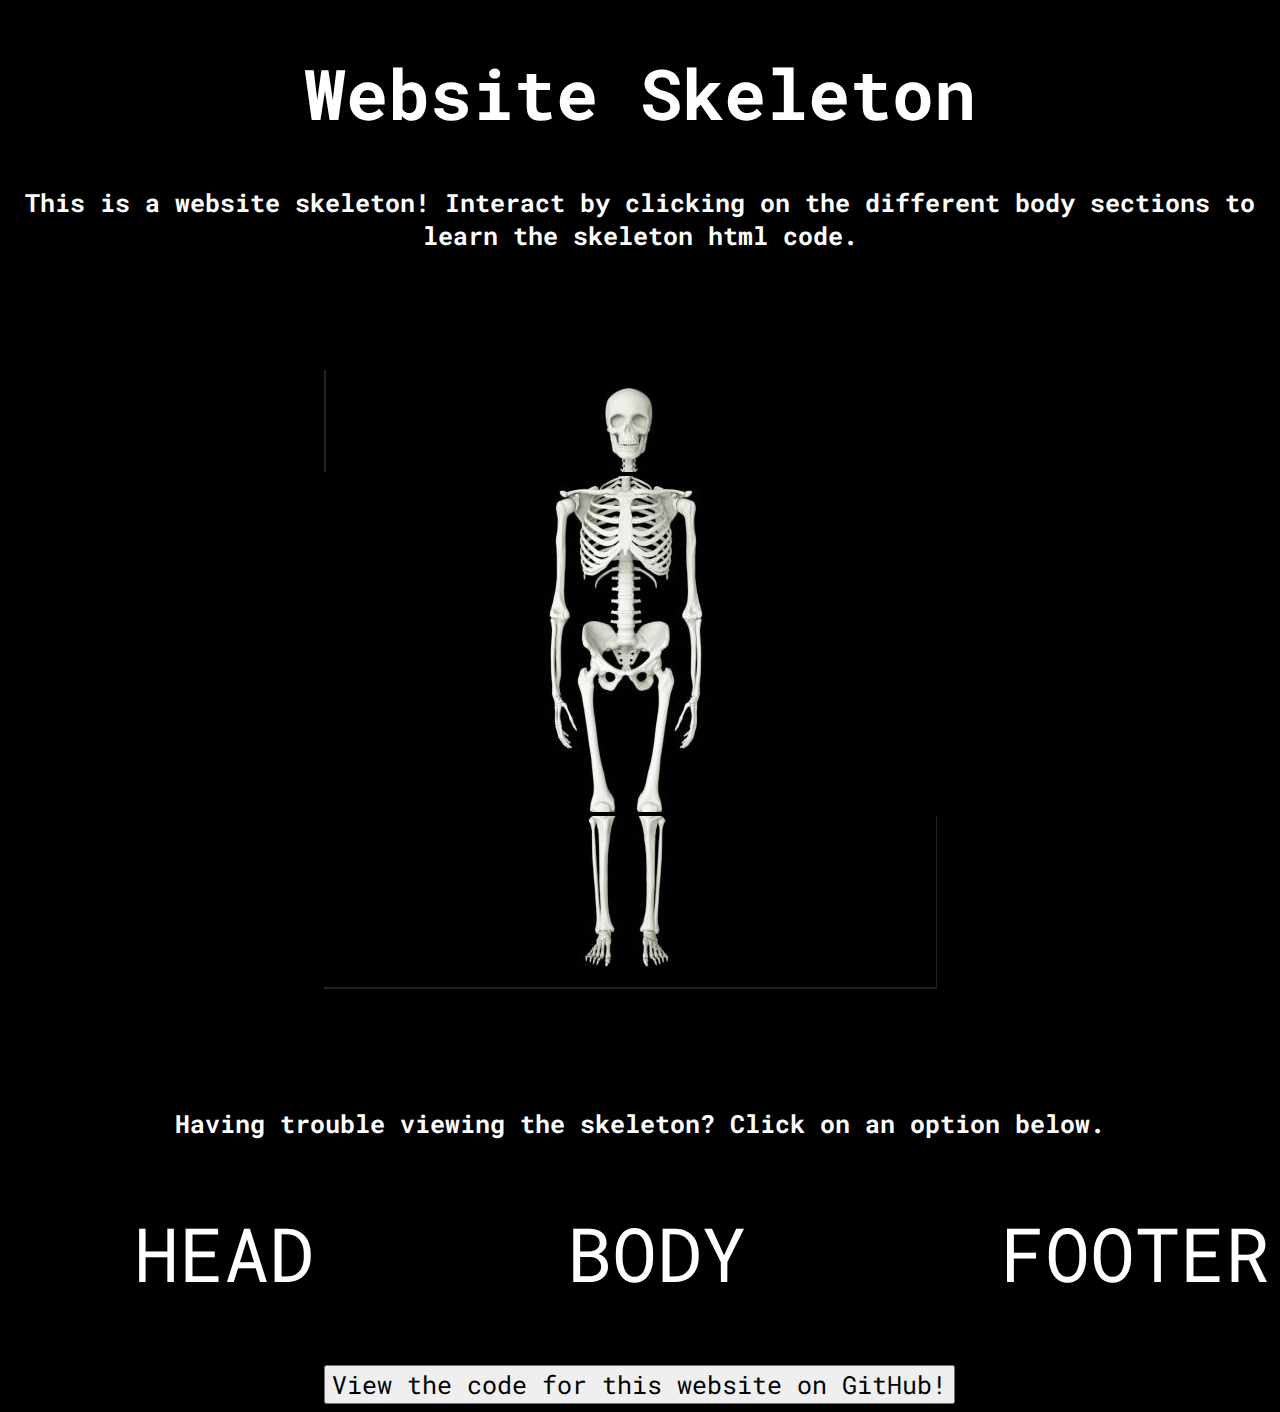
<file: index.html>
<!DOCTYPE html>
<html>
    <head profile="http://www.skeleton.cameronwhite.site">
        <meta charset="UTF-8">
        <meta name="viewport" content="width=device-width, initial-scale=1.0">
        <title>Skeleton Assignment</title>
        <link rel="icon" 
            type="image/png" 
            href="img/skeleton.png">
        <link rel="stylesheet" href="css/stylesheet.css">
        <link href="https://fonts.googleapis.com/css2?family=Roboto+Mono&display=swap" rel="stylesheet">
    </head>
    
    <body>
        <h1 class = "head-title">Website Skeleton</h1>
        <h2 class = "head-subtitle">This is a website skeleton! Interact by clicking on the different body sections to learn the skeleton html code.</h2>
        <br>
        <div class="skeleton">
            <img class="skeleton-head" src="img/head.png" alt="skeleton head" onclick="location.href='head.html'">
            <img class="skeleton-body" src="img/body.png" alt="skeleton body" onclick="location.href='body.html'">
            <img class="skeleton-footer" src="img/footer.png" alt="skeleton footer" onclick="location.href='footer.html'">
        </div>
        <br>
        <h2 class = "head-subtitle">Having trouble viewing the skeleton? Click on an option below.</h2>
        
        <div class = "flex-container">
            <div onclick="location.href='head.html'">HEAD</div>
            <div onclick="location.href='body.html'">BODY</div>
            <div onclick="location.href='footer.html'">FOOTER</div>
        </div>
        
        
        <button class="git-button" type="button" onclick="location.href='https://github.com/cameronw-502/fewd-2020-skeleton'">View the code for this website on GitHub!</button>
        
        
    </body>
</html>
</file>
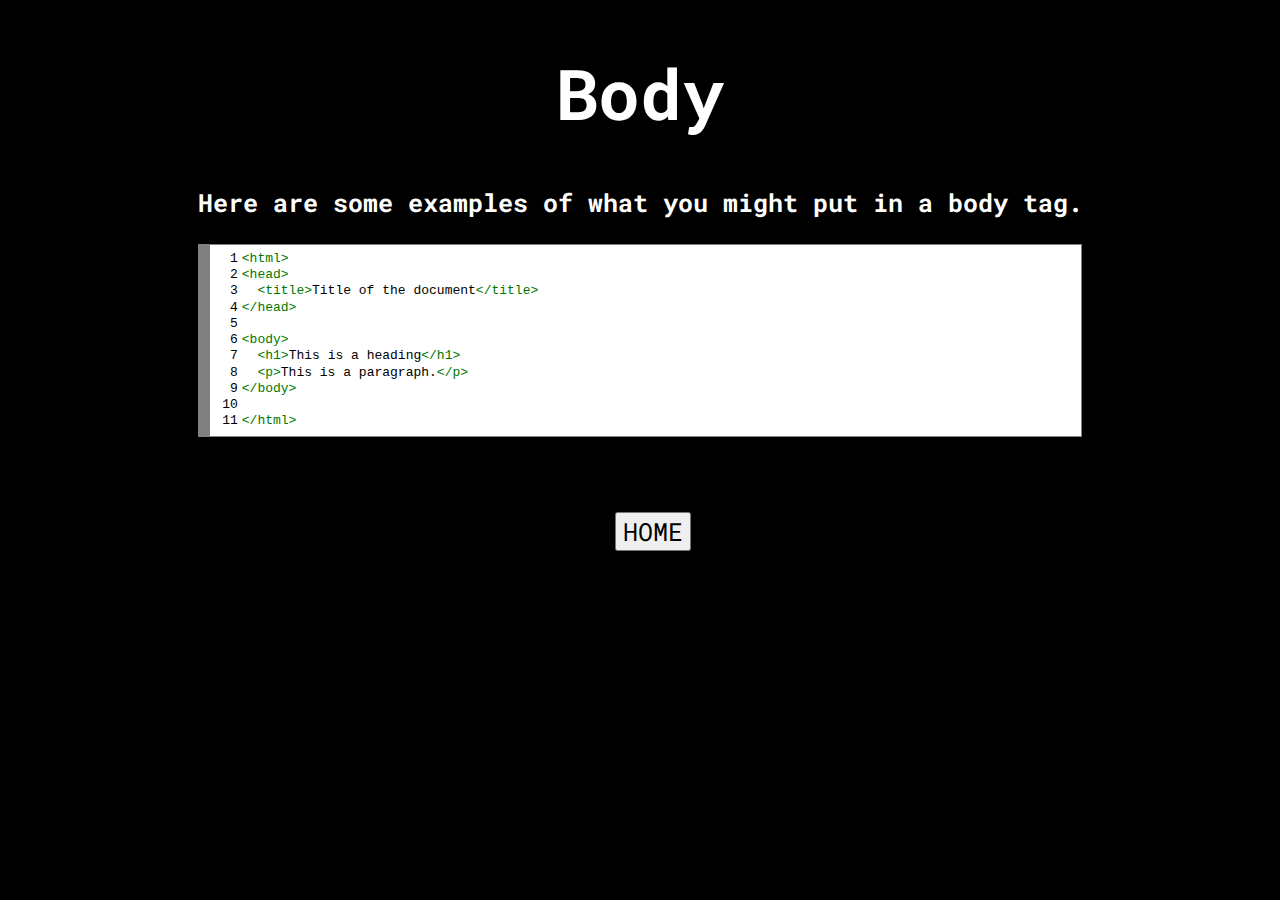
<file: body.html>
<!DOCTYPE html>
<html>
    <head profile="http://www.skeleton.cameronwhite.site/body">
        <meta charset="UTF-8">
        <meta name="viewport" content="width=device-width, initial-scale=1.0">
        <title>Skeleton Assignment</title>
        <link rel="icon" 
            type="image/png" 
            href="img/skeleton.png">
        <link rel="stylesheet" href="css/stylesheet.css">
        <link rel="stylesheet" href="css/stylesheet.css">
        <link href="https://fonts.googleapis.com/css2?family=Roboto+Mono&display=swap" rel="stylesheet">
    </head>
    
    <body>
        <h1 class = "head-title">Body</h1>
        <h2 class = "head-subtitle">Here are some examples of what you might put in a body tag.</h2>
        
        <div class="code">
       <!-- HTML generated using hilite.me --><div style="background: #ffffff; overflow:auto;width:auto;border:solid gray;border-width:.1em .1em .1em .8em;padding:.2em .6em;"><table><tr><td><pre style="margin: 0; line-height: 125%"> 1
 2
 3
 4
 5
 6
 7
 8
 9
10
11</pre></td><td><pre style="margin: 0; line-height: 125%"><span style="color: #007700">&lt;html&gt;</span>
<span style="color: #007700">&lt;head&gt;</span>
  <span style="color: #007700">&lt;title&gt;</span>Title of the document<span style="color: #007700">&lt;/title&gt;</span>
<span style="color: #007700">&lt;/head&gt;</span>

<span style="color: #007700">&lt;body&gt;</span>
  <span style="color: #007700">&lt;h1&gt;</span>This is a heading<span style="color: #007700">&lt;/h1&gt;</span>
  <span style="color: #007700">&lt;p&gt;</span>This is a paragraph.<span style="color: #007700">&lt;/p&gt;</span>
<span style="color: #007700">&lt;/body&gt;</span>

<span style="color: #007700">&lt;/html&gt;</span>
</pre></td></tr></table></div>
            </div>

      <button class="home-button" type="button" onclick="location.href='index.html'">HOME</button>
    </body>
</html>
</file>
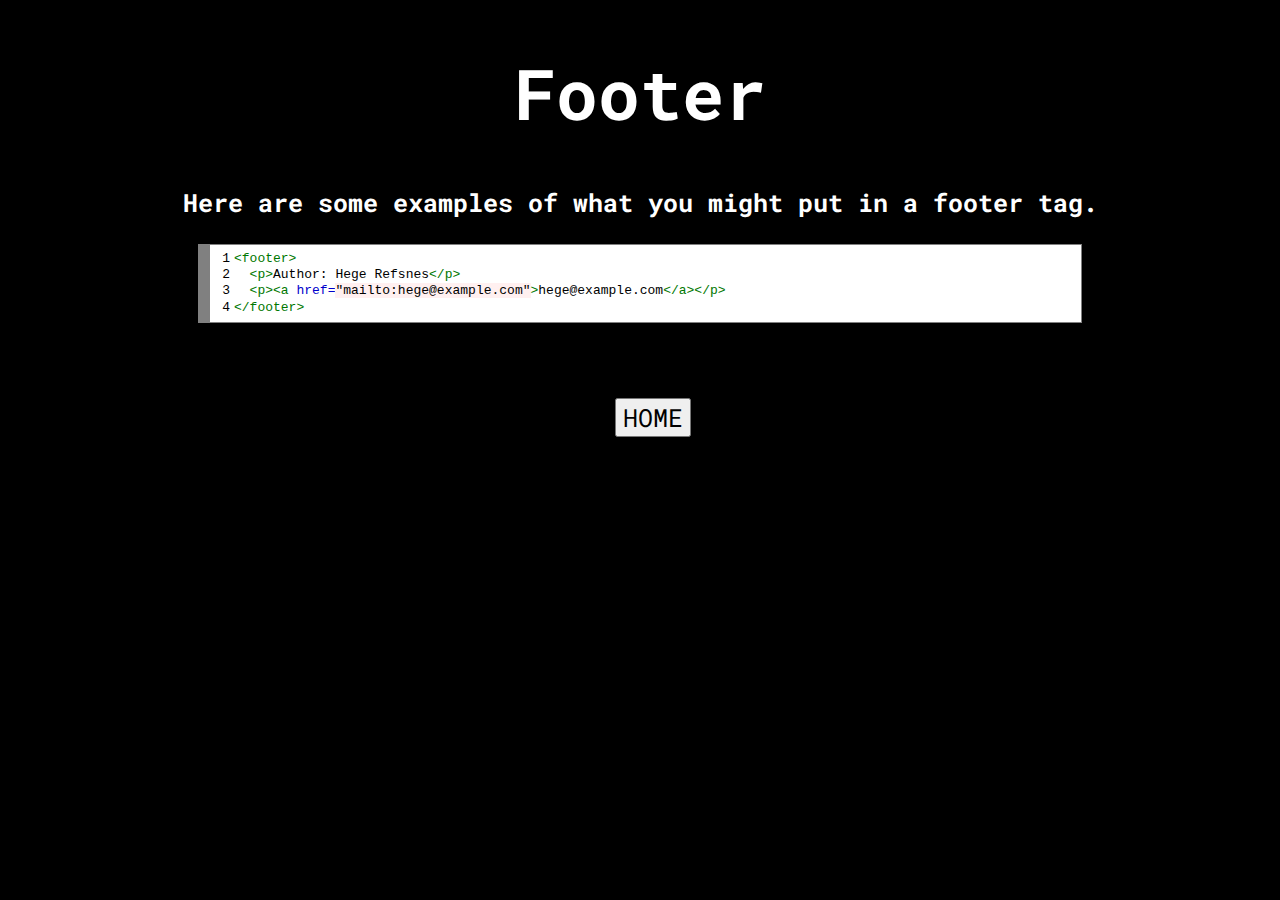
<file: footer.html>
<!DOCTYPE html>
<html>
    <head profile="http://www.skeleton.cameronwhite.site/footer">
        <meta charset="UTF-8">
        <meta name="viewport" content="width=device-width, initial-scale=1.0">
        <title>Skeleton Assignment</title>
        <link rel="icon" 
            type="image/png" 
            href="img/skeleton.png">
        <link rel="stylesheet" href="css/stylesheet.css">
        <link rel="stylesheet" href="css/stylesheet.css">
        <link href="https://fonts.googleapis.com/css2?family=Roboto+Mono&display=swap" rel="stylesheet">
    </head>
    
    <body>
        <h1 class = "head-title">Footer</h1>
        <h2 class = "head-subtitle">Here are some examples of what you might put in a footer tag.</h2>
       
        <div class="code">
                <!-- HTML generated using hilite.me --><div style="background: #ffffff; overflow:auto;width:auto;border:solid gray;border-width:.1em .1em .1em .8em;padding:.2em .6em;"><table><tr><td><pre style="margin: 0; line-height: 125%">1
2
3
4</pre></td><td><pre style="margin: 0; line-height: 125%"><span style="color: #007700">&lt;footer&gt;</span>
  <span style="color: #007700">&lt;p&gt;</span>Author: Hege Refsnes<span style="color: #007700">&lt;/p&gt;</span>
  <span style="color: #007700">&lt;p&gt;&lt;a</span> <span style="color: #0000CC">href=</span><span style="background-color: #fff0f0">&quot;mailto:hege@example.com&quot;</span><span style="color: #007700">&gt;</span>hege@example.com<span style="color: #007700">&lt;/a&gt;&lt;/p&gt;</span>
<span style="color: #007700">&lt;/footer&gt;</span>
</pre></td></tr></table></div>
</div>

      <button class="home-button" type="button" onclick="location.href='index.html'">HOME</button>
    </body>
</html>
</file>
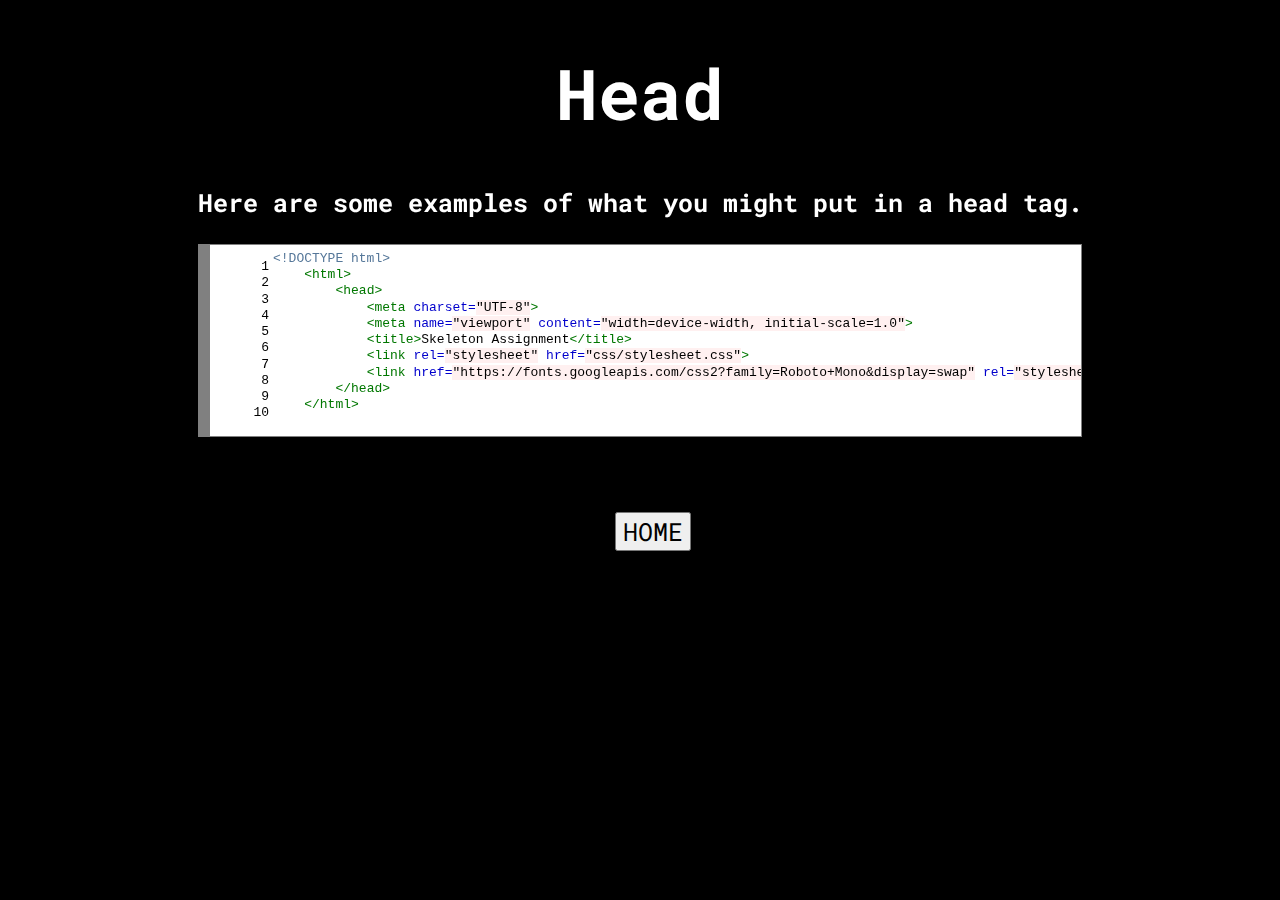
<file: head.html>
<!DOCTYPE html>
<html>
    <head profile="http://www.skeleton.cameronwhite.site/head">
        <meta charset="UTF-8">
        <meta name="viewport" content="width=device-width, initial-scale=1.0">
        <title>Skeleton Assignment</title>
        <link rel="icon" 
            type="image/png" 
            href="img/skeleton.png">
        <link rel="stylesheet" href="css/stylesheet.css">
        <link rel="stylesheet" href="css/stylesheet.css">
        <link href="https://fonts.googleapis.com/css2?family=Roboto+Mono&display=swap" rel="stylesheet">
    </head>
    
    <body>
        <h1 class = "head-title">Head</h1>
        <h2 class = "head-subtitle">Here are some examples of what you might put in a head tag.</h2>
       <div class="code">
                <!-- HTML generated using hilite.me --><div style="background: #ffffff; overflow:auto;width:auto;border:solid gray;border-width:.1em .1em .1em .8em;padding:.2em .6em;"><table><tr><td><pre style="margin: 0; line-height: 125%">     1
     2
     3
     4
     5
     6
     7
     8
     9
    10</pre></td><td><pre style="margin: 0; line-height: 125%"><span style="color: #557799">&lt;!DOCTYPE html&gt;</span>
    <span style="color: #007700">&lt;html&gt;</span>
        <span style="color: #007700">&lt;head&gt;</span>
            <span style="color: #007700">&lt;meta</span> <span style="color: #0000CC">charset=</span><span style="background-color: #fff0f0">&quot;UTF-8&quot;</span><span style="color: #007700">&gt;</span>
            <span style="color: #007700">&lt;meta</span> <span style="color: #0000CC">name=</span><span style="background-color: #fff0f0">&quot;viewport&quot;</span> <span style="color: #0000CC">content=</span><span style="background-color: #fff0f0">&quot;width=device-width, initial-scale=1.0&quot;</span><span style="color: #007700">&gt;</span>
            <span style="color: #007700">&lt;title&gt;</span>Skeleton Assignment<span style="color: #007700">&lt;/title&gt;</span>
            <span style="color: #007700">&lt;link</span> <span style="color: #0000CC">rel=</span><span style="background-color: #fff0f0">&quot;stylesheet&quot;</span> <span style="color: #0000CC">href=</span><span style="background-color: #fff0f0">&quot;css/stylesheet.css&quot;</span><span style="color: #007700">&gt;</span>
            <span style="color: #007700">&lt;link</span> <span style="color: #0000CC">href=</span><span style="background-color: #fff0f0">&quot;https://fonts.googleapis.com/css2?family=Roboto+Mono&amp;display=swap&quot;</span> <span style="color: #0000CC">rel=</span><span style="background-color: #fff0f0">&quot;stylesheet&quot;</span><span style="color: #007700">&gt;</span>
        <span style="color: #007700">&lt;/head&gt;</span>
    <span style="color: #007700">&lt;/html&gt;</span>
    </pre></td></tr></table></div>
</div>
      <button class="home-button" type="button" onclick="location.href='index.html'">HOME</button>
    </body>
</html>
</file>
<file: css/stylesheet.css>
html {
    background-color: black;
}

.head-title {
    color: white;
    text-align: center;
    font-size: 70px;
    font-family: 'Roboto Mono', monospace;
}

.head-subtitle {
    color: white;
    text-align: center;
    font-size: 25px;
    font-family: 'Roboto Mono', monospace;
    margin-bottom: 25px;
}

.skeleton {
    width: 800px;
    margin-left: 25%;
    margin-right: 25%;
    margin-top: 75px;
    margin-bottom: 75px;
    
}

.home-button {
    margin-left: 48%;
    margin-right: 50%;
    margin-top: 75px;
    font-size: 25px;
    font-family: 'Roboto Mono', monospace;
}

.code {
    margin-left: 15%;
    margin-right: 15%;
}
.git-button {
    margin-left: 25%;
    margin-right: 15%;
    margin-top: 75px;
    font-size: 25px;
    font-family: 'Roboto Mono', monospace;
}

.flex-container {
    display: flex;
    flex-direction: row;
    color: white;
    font-size: 50px;
    font-family: 'Roboto Mono', monospace;
    background-color: black;
    margin-top: 75px;
}

.flex-container > div {
    background-color: black;
    width: 100%;
    margin-right: 10%;
    margin-left: 10%;
    text-align: center;
    line-height: 75px;
    font-size: 75px;
    font-family: 'Roboto Mono', monospace;
    align-content: center;
}

.flex-container > div:hover {
    background-color: red;
}
</file>
